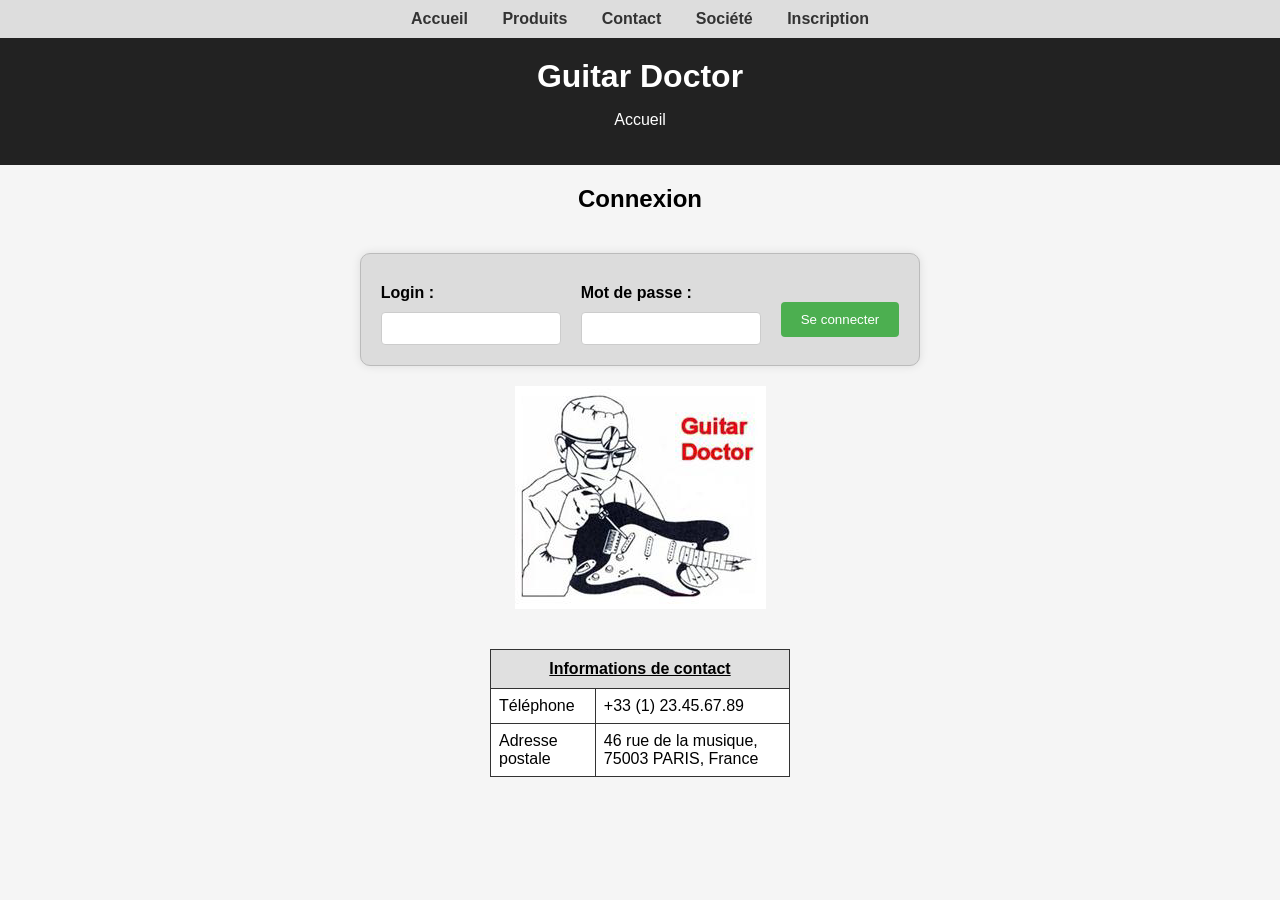
<file: index.html>
<!DOCTYPE html>
<html lang="fr">
<head>
  <meta charset="UTF-8">
  <title>Guitar Doctor</title>
  <link rel="stylesheet" href="./css/style-global.css">
</head>
<body>

 <nav>
    <a href="index.html">Accueil</a>
    <a href="produits.html">Produits</a>
    <a href="contact.html">Contact</a>
    <a href="societe.html">Société</a>
	<a href="inscription.html">Inscription</a>
</nav>

<header>
    <h1>Guitar Doctor</h1>
    <p>Accueil</p>
</header>

<h2>Connexion</h2>
<form action="traitement-connexion.php" method="post" class="form-connexion">
  <div class="connexion-ligne">
    <div class="champ">
      <label for="login">Login :</label>
      <input type="text" id="login" name="login" required>
    </div>
    <div class="champ">
      <label for="password">Mot de passe :</label>
      <input type="password" id="password" name="password" required>
    </div>
    <div class="champ">
      <input type="submit" value="Se connecter">
    </div>
  </div>
</form>

  <img src="images/guitar.jpg" alt="Réparation de guitare">

  <table>
    <tr>
      <th colspan="2">Informations de contact</th>
    </tr>
    <tr>
      <td>Téléphone</td>
      <td>+33 (1) 23.45.67.89</td>
    </tr>
    <tr>
      <td>Adresse <br>postale</td>
      <td>46 rue de la musique,<br>75003 PARIS, France</td>
    </tr>
  </table>

</body>
</html>
</file>
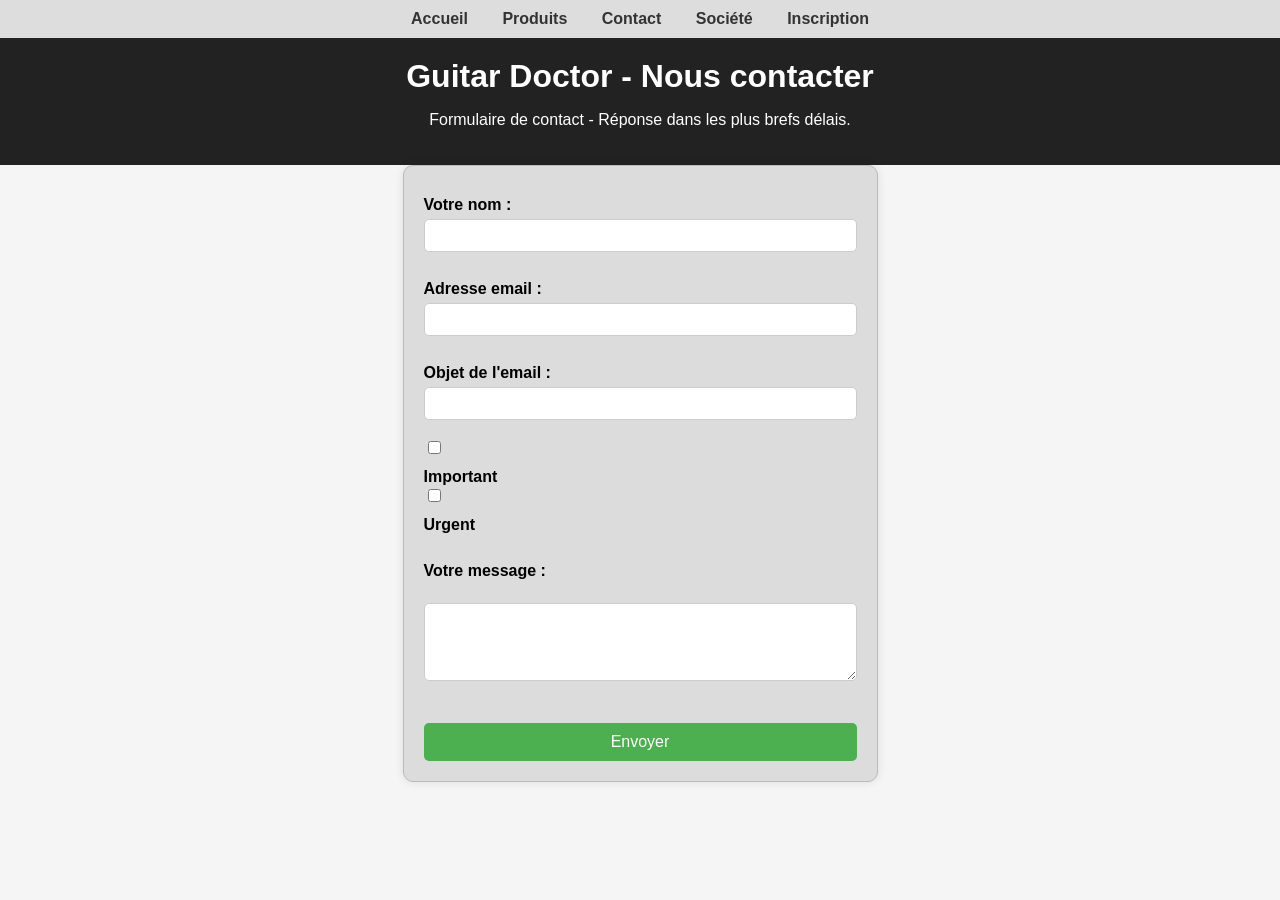
<file: contact.html>
<!DOCTYPE html>
<html lang="fr">
<head>
  <meta charset="UTF-8">
  <meta name="viewport" content="width=device-width, initial-scale=1.0">
  <title>Formulaire</title>
  <link rel="stylesheet" href="./css/style-global.css">
</head>
<body>

<nav>
    <a href="index.html">Accueil</a>
    <a href="produits.html">Produits</a>
    <a href="contact.html">Contact</a>
    <a href="societe.html">Société</a>
	<a href="inscription.html">Inscription</a>
</nav>

<header>
    <h1>Guitar Doctor - Nous contacter</h1>
    <p>Formulaire de contact - Réponse dans les plus brefs d&eacute;lais.</p>
  </header>

  <div class="container">
    <form action="envoi-mail.php" method="post"> <!-- Permet d'envoyer un formualire par mail -->
      <label for="name">Votre nom :</label>
      <input type="text" id="name" name="name"><br><br>

      <label for="email">Adresse email :</label>
      <input type="email" id="email" name="email"><br><br>

      <label for="subject">Objet de l'email :</label>
      <input type="text" id="subject" name="subject"><br><br>

      <div class="checkbox-group">
        <input type="checkbox" id="important" name="important">
        <label for="important">Important</label>

        <input type="checkbox" id="urgent" name="urgent">
        <label for="urgent">Urgent</label>
      </div><br>

      <label for="message">Votre message :</label><br>
      <textarea id="message" name="message" rows="4" cols="50"></textarea><br><br>

      <div class="button-container">
        <button type="submit">Envoyer</button>
      </div>
    </form>
  </div>
</body>
</html>
</file>
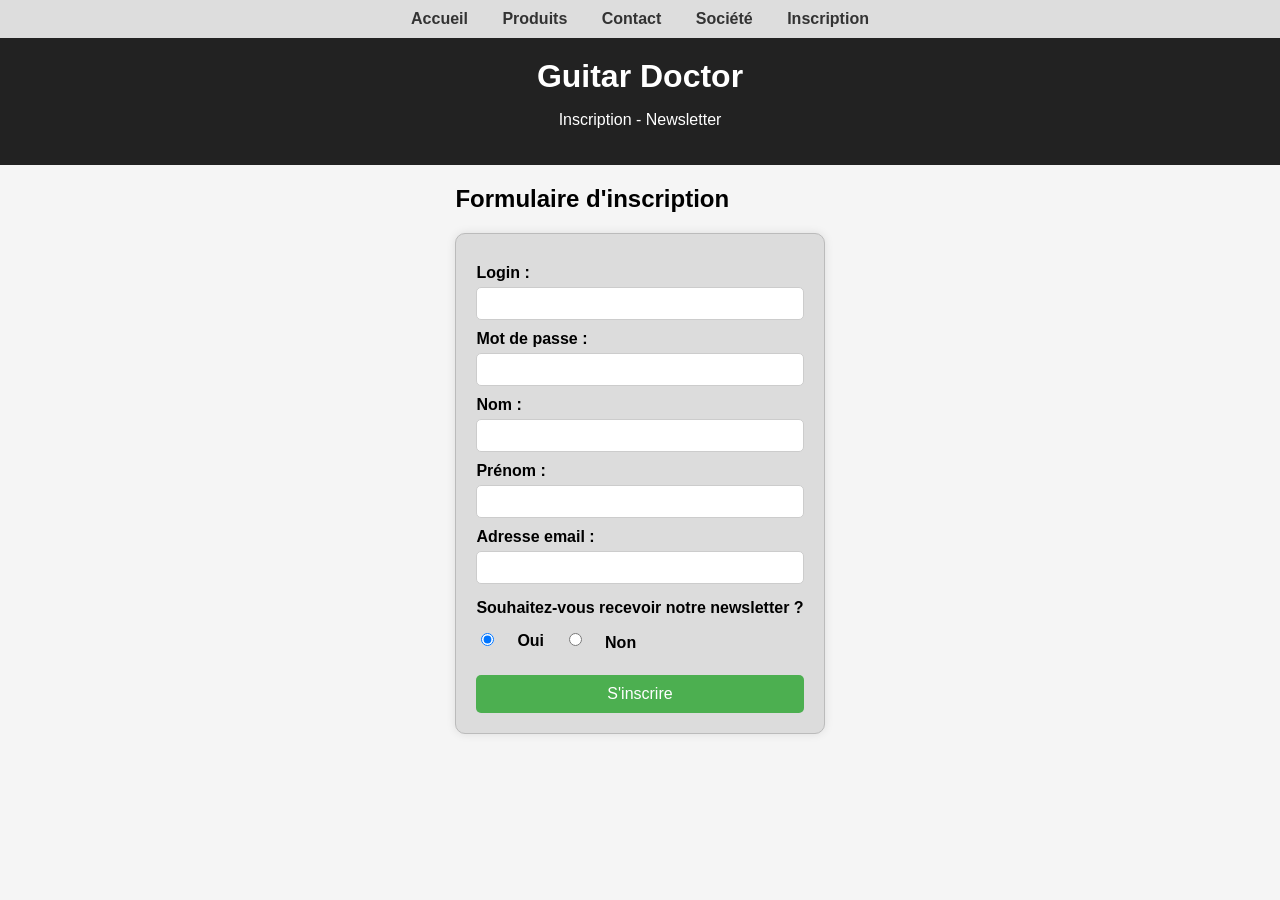
<file: inscription.html>
<!DOCTYPE html>
<html lang="fr">
<head>
  <meta charset="UTF-8">
  <title>Inscription - Guitar Doctor</title>
  <link rel="stylesheet" href="./css/style-global.css">
    
</head>
<body>

<nav>
    <a href="index.html">Accueil</a>
    <a href="produits.html">Produits</a>
    <a href="contact.html">Contact</a>
    <a href="societe.html">Société</a>
	<a href="inscription.html">Inscription</a>
</nav>

  <header>
    <h1>Guitar Doctor</h1>
    <p>Inscription - Newsletter</p>
</header>
  
  <div class="container.inscription">
    <h2>Formulaire d'inscription</h2>
    <form action="traitement-inscription.php" method="post">
      <label for="login">Login :</label>
      <input type="text" id="login" name="login" required>

      <label for="password">Mot de passe :</label>
      <input type="password" id="password" name="password" required>

      <label for="nom">Nom :</label>
      <input type="text" id="nom" name="nom" required>

      <label for="prenom">Prénom :</label>
      <input type="text" id="prenom" name="prenom" required>

      <label for="email">Adresse email :</label>
      <input type="email" id="email" name="email" required>

      <div class="newsletter">
  <label>Souhaitez-vous recevoir notre newsletter ?</label>
  <div class="newsletter-options">
    <input type="radio" id="newsletter_oui" name="newsletter" value="oui" checked>
    <label for="newsletter_oui">Oui</label>
    <input type="radio" id="newsletter_non" name="newsletter" value="non">
    <label for="newsletter_non">Non</label>
  </div>
</div>

      <button type="submit" class="submit-btn">S'inscrire</button>
    </form>
  </div>
</body>
</html>
</file>
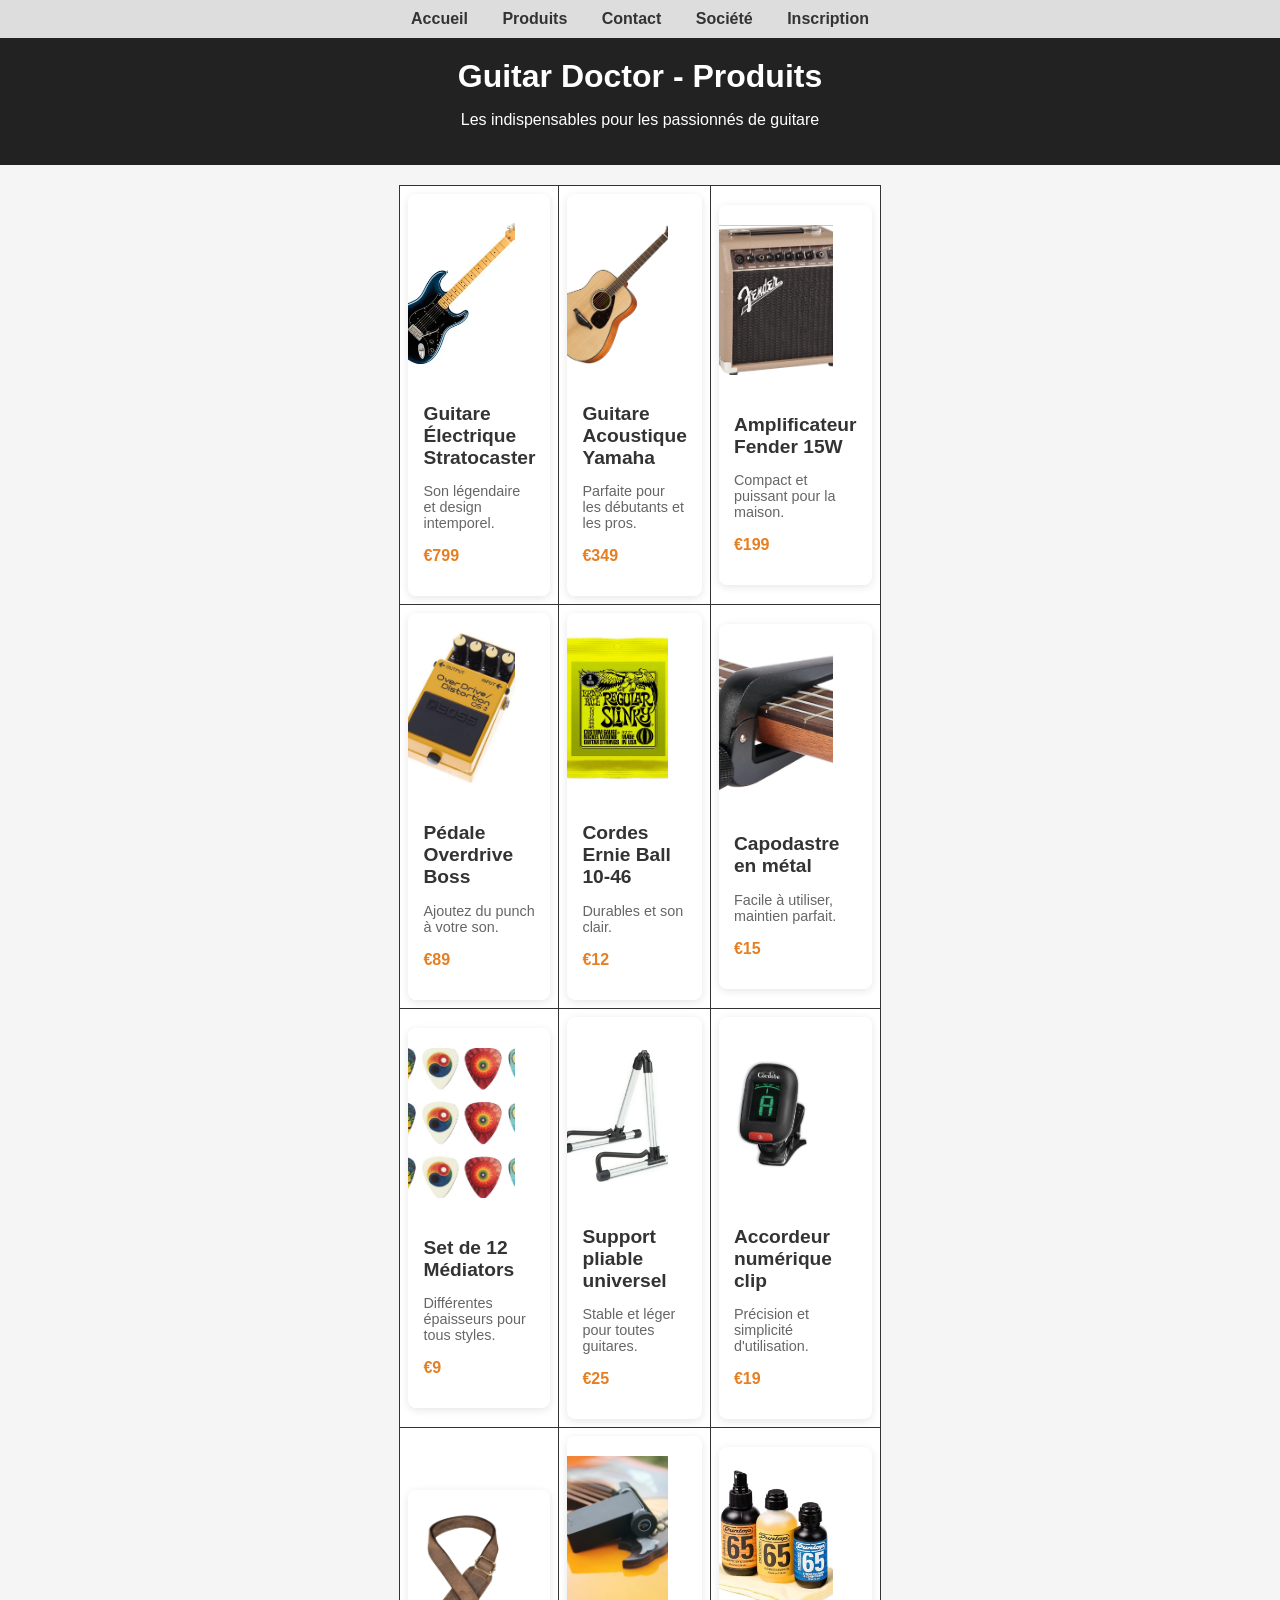
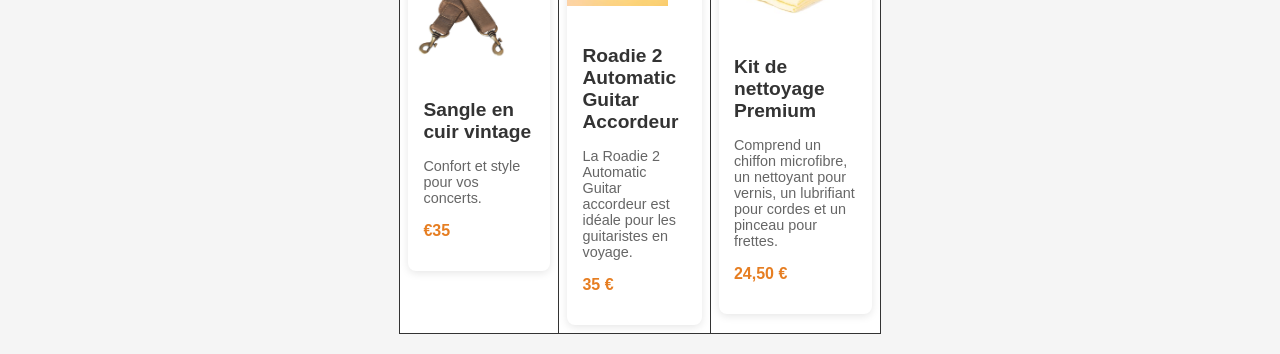
<file: produits.html>
<!DOCTYPE html>
<html lang="fr">
<head>
  <meta charset="UTF-8">
  <title>Guitar Doctor - Produits</title>
  <link rel="stylesheet" href="./css/style-global.css">
</head>
<body>

<nav>
    <a href="index.html">Accueil</a>
    <a href="produits.html">Produits</a>
    <a href="contact.html">Contact</a>
    <a href="societe.html">Société</a>
	<a href="inscription.html">Inscription</a>
</nav>

  <header>
    <h1>Guitar Doctor - Produits</h1>
    <p>Les indispensables pour les passionnés de guitare</p>
  </header>

<table>
<tr> <!-- === Ligne 1 === -->
<td>
  <div class="container">
    <!-- Produit 1 -->
    <div class="product-card">
      <img src="./images/guitare-electrique.png" class="product-image" alt="Guitare Électrique">
      <div class="product-info">
        <h2 class="product-title">Guitare Électrique Stratocaster</h2>
        <p class="product-description">Son légendaire et design intemporel.</p>
        <p class="product-price">€799</p>
      </div>
    </div>
</td> 

<td>
    <!-- Produit 2 -->
<div class="product-card">
  <img src="./images/guitare-accoustique-yamaha.png" class="product-image" alt="Guitare Acoustique">
  <div class="product-info">
    <h2 class="product-title">Guitare Acoustique Yamaha</h2>
    <p class="product-description">Parfaite pour les débutants et les pros.</p>
    <p class="product-price">€349</p>
  </div>
</div>
</td>

<td>
<!-- Produit 3 -->
<div class="product-card">
  <img src="./images/amplificateur-fender.png" class="product-image" alt="Amplificateur">
  <div class="product-info">
    <h2 class="product-title">Amplificateur Fender 15W</h2>
    <p class="product-description">Compact et puissant pour la maison.</p>
    <p class="product-price">€199</p>
  </div>
</div>
</td>
</tr>

<tr> <!-- === Ligne 2 === -->
<td>
<!-- Produit 4 -->
<div class="product-card">
  <img src="./images/pedale-overdrive.png" class="product-image" alt="Pédale d'effet">
  <div class="product-info">
    <h2 class="product-title">Pédale Overdrive Boss</h2>
    <p class="product-description">Ajoutez du punch à votre son.</p>
    <p class="product-price">€89</p>
  </div>
</div>
</td>

<td>
<!-- Produit 5 -->
<div class="product-card">
  <img src="./images/cordes-ernie-ball.png" class="product-image" alt="Cordes de guitare">
  <div class="product-info">
    <h2 class="product-title">Cordes Ernie Ball 10-46</h2>
    <p class="product-description">Durables et son clair.</p>
    <p class="product-price">€12</p>
  </div>
</div>
</td>

<td>
<!-- Produit 6 -->
<div class="product-card">
  <img src="./images/capodastre.png" class="product-image" alt="Capodastre">
  <div class="product-info">
    <h2 class="product-title">Capodastre en métal</h2>
    <p class="product-description">Facile à utiliser, maintien parfait.</p>
    <p class="product-price">€15</p>
  </div>
</div>
</tr>
</td>

<tr> <!-- === Ligne 3 === -->
<td>
<!-- Produit 7 -->
<div class="product-card">
  <img src="./images/mediators.png" class="product-image" alt="Médiators">
  <div class="product-info">
    <h2 class="product-title">Set de 12 Médiators</h2>
    <p class="product-description">Différentes épaisseurs pour tous styles.</p>
    <p class="product-price">€9</p>
  </div>
</div>
</td>
<td>
<!-- Produit 8 -->
<div class="product-card">
  <img src="./images/support-universel.png" class="product-image" alt="Support de guitare">
  <div class="product-info">
    <h2 class="product-title">Support pliable universel</h2>
    <p class="product-description">Stable et léger pour toutes guitares.</p>
    <p class="product-price">€25</p>
  </div>
</div>
</td>
<td>
<!-- Produit 9 -->
<div class="product-card">
  <img src="./images/accordeur.png" class="product-image" alt="Accordeur">
  <div class="product-info">
    <h2 class="product-title">Accordeur numérique clip</h2>
    <p class="product-description">Précision et simplicité d'utilisation.</p>
    <p class="product-price">€19</p>
  </div>
</div>
</td>
</tr>

<tr> <!-- === Ligne 4 === -->
<td>
<!-- Produit 10 -->
<div class="product-card">
  <img src="./images/sangle.png" class="product-image" alt="Sangle de guitare">
  <div class="product-info">
    <h2 class="product-title">Sangle en cuir vintage</h2>
    <p class="product-description">Confort et style pour vos concerts.</p>
    <p class="product-price">€35</p>
  </div>
</div>
</td>

<td>
<!-- Produit 11 -->
<div class="product-card">
  <img src="./images/gear4music.png" class="product-image" alt="Accordeur de voyage">
  <div class="product-info">
    <h2 class="product-title">Roadie 2 Automatic Guitar Accordeur</h2>
    <p class="product-description">La Roadie 2 Automatic Guitar accordeur est idéale pour les guitaristes en voyage.</p>
    <p class="product-price">35 €</p>
  </div>
</div>
</td>

<td>
<!-- Produit 12 -->
<div class="product-card">
  <img src="./images/set-entretien.png" class="product-image" alt="Set d'entretien premium">
  <div class="product-info">
    <h2 class="product-title">Kit de nettoyage Premium</h2>
    <p class="product-description">Comprend un chiffon microfibre, un nettoyant pour vernis, un lubrifiant pour cordes et un pinceau pour frettes.</p>
    <p class="product-price">24,50 €</p>
  </div>
</div>
</td>

</tr>

</table>
  </div>

</body>
</html>
</file>
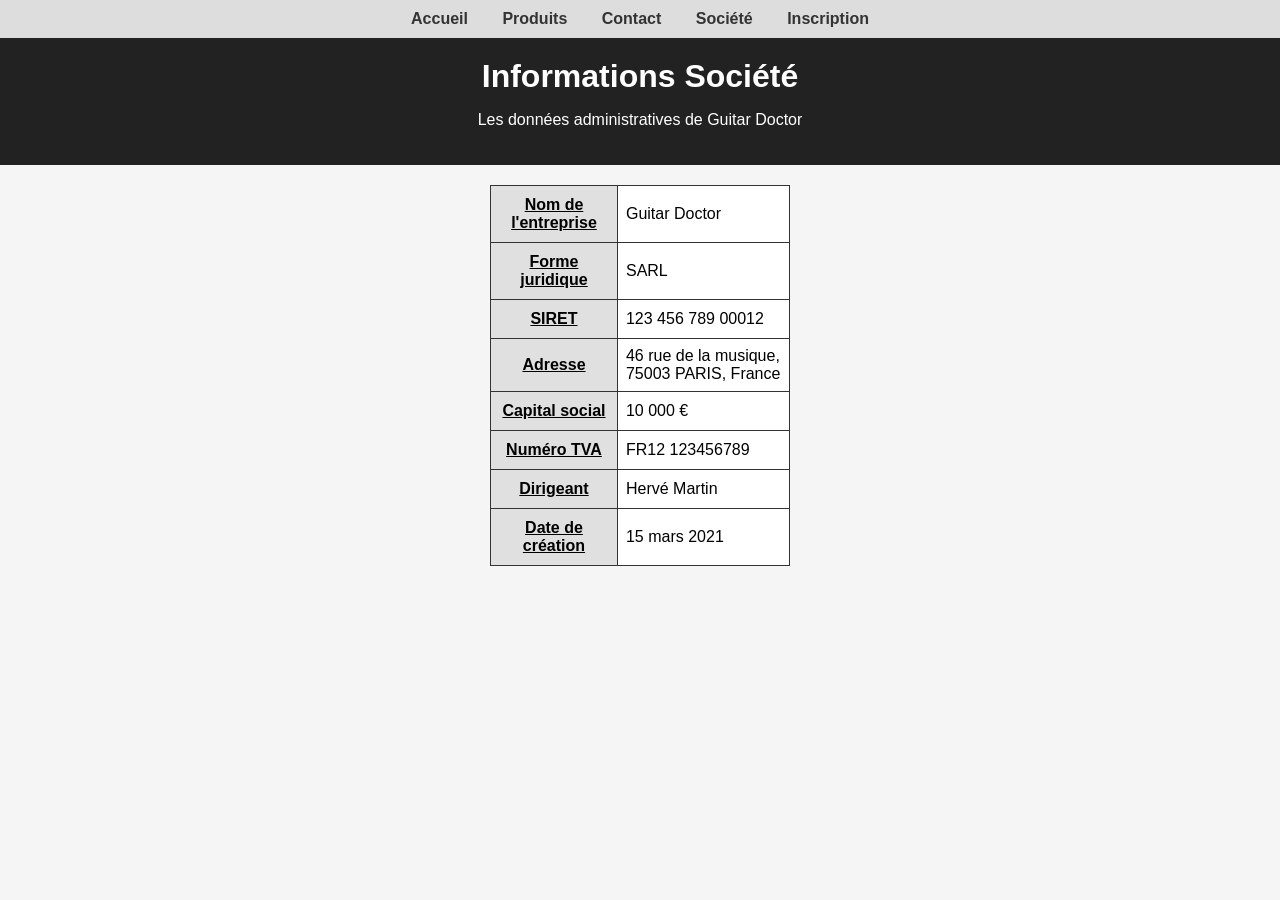
<file: societe.html>
<!DOCTYPE html>
<html lang="fr">
<head>
  <meta charset="UTF-8">
  <title>Guitar Doctor - Société</title>
  <link rel="stylesheet" href="./css/style-global.css">
</head>
<body>

<nav>
    <a href="index.html">Accueil</a>
    <a href="produits.html">Produits</a>
    <a href="contact.html">Contact</a>
    <a href="societe.html">Société</a>
	<a href="inscription.html">Inscription</a>
</nav>

  <header>
    <h1>Informations Société</h1>
    <p>Les données administratives de Guitar Doctor</p>
  </header>

  <div class="container">
    <table>
      <tr>
        <th>Nom de l'entreprise</th>
        <td>Guitar Doctor</td>
      </tr>
      <tr>
        <th>Forme juridique</th>
        <td>SARL</td>
      </tr>
      <tr>
        <th>SIRET</th>
        <td>123 456 789 00012</td>
      </tr>
      <tr>
        <th>Adresse</th>
        <td>46 rue de la musique, 75003 PARIS, France</td>
      </tr>
      <tr>
        <th>Capital social</th>
        <td>10 000 €</td>
      </tr>
      <tr>
        <th>Numéro TVA</th>
        <td>FR12 123456789</td>
      </tr>
      <tr>
        <th>Dirigeant</th>
        <td>Hervé Martin</td>
      </tr>
      <tr>
        <th>Date de création</th>
        <td>15 mars 2021</td>
      </tr>
    </table>
  </div>

</body>
</html>
</file>
<file: css/style-global.css>
/* === Style général === */
body {
  font-family: 'Segoe UI', Arial, Verdana, sans-serif;
  background-color: #f5f5f5;
  margin: 0;
  padding: 0;
  min-height: 100vh;
  display: flex;
  flex-direction: column;
  align-items: center;
}

/* === Navigation === */
nav {
  background-color: #ddd;
  padding: 10px;
  width: 100%;
  text-align: center;
}

nav a {
  margin: 0 15px;
  text-decoration: none;
  color: #333;
  font-weight: bold;
}

/* === Header === */
header {
  background-color: #222;
  color: #fff;
  padding: 20px;
  width: 100%;
  text-align: center;
}

h1 {
  margin: 0;
  font-size: 2em;
}

/* === Images === */
img {
  max-width: 100%;
  height: auto;
  margin: 20px 0;
}

/* === Tableau (page accueil) === */
table {
  margin: 20px auto;
  border-collapse: collapse;
  width: 300px;
  background-color: #fff;
}

table, th, td {
  border: 1px solid #333;
}

th {
  text-align: center;
  font-weight: bold;
  text-decoration: underline;
  padding: 10px;
  background-color: #e0e0e0;
}

td {
  padding: 8px;
}

/* === Produits (page produits) === */
.container.products {
  display: grid;
  grid-template-columns: repeat(auto-fit, minmax(250px, 1fr));
  gap: 20px;
  padding: 40px;
  width: 100%;
  max-width: 1200px;
  box-sizing: border-box;
}

.product-card {
  background-color: #fff;
  border-radius: 8px;
  box-shadow: 0 2px 8px rgba(0,0,0,0.1);
  overflow: hidden;
  transition: transform 0.2s ease;
}

.product-card:hover {
  transform: scale(1.03);
}

.product-image {
  width: 75%;
  height: 150px;
  object-fit: cover;
}

.product-info {
  padding: 15px;
}

.product-title {
  font-size: 1.2em;
  margin: 0 0 10px;
  color: #333;
}

.product-description {
  font-size: 0.9em;
  color: #666;
  margin-bottom: 10px;
}

.product-price {
  font-weight: bold;
  color: #e67e22;
}

/* === Formulaire (page contact et inscription) === */
.container.formulaire,
.container.inscription {
  width: 100%;
  max-width: 500px;
  margin: 40px auto;
}

form {
  background-color: #dcdcdc;
  padding: 20px;
  border: 1px solid #bbb;
  border-radius: 10px;
  box-shadow: 0 0 10px rgba(0, 0, 0, 0.1);
}

form h2 {
  text-align: center;
  color: #333;
  margin-bottom: 20px;
}

form label {
  display: block;
  margin-top: 10px;
  font-weight: bold;
}

input[type="text"],
input[type="password"],
input[type="email"],
textarea {
  width: 100%;
  padding: 8px;
  margin-top: 5px;
  border: 1px solid #ccc;
  border-radius: 5px;
  box-sizing: border-box;
}

/* === Newsletter (radio sur une ligne) === */
.newsletter {
  margin-top: 15px;
}

.newsletter label:first-of-type {
  display: block;
  margin-bottom: 5px;
  font-weight: bold;
}

.newsletter-options {
  display: flex;
  gap: 20px;
  align-items: center;
  margin-top: 5px;
}

/* === Boutons === */
.button-container {
  text-align: center;
}

button,
.submit-btn {
  background-color: #4CAF50;
  color: white;
  padding: 10px 20px;
  margin-top: 20px;
  border: none;
  border-radius: 5px;
  cursor: pointer;
  width: 100%;
  font-size: 16px;
}

button:hover,
.submit-btn:hover {
  background-color: #45a049;
}

/* === Connexion Formulaire === */
.form-connexion {
  margin-top: 20px;
  text-align: center;
}

.form-connexion .connexion-ligne {
  display: flex;
  justify-content: center;
  gap: 20px;
  flex-wrap: wrap;
  align-items: center;
}

.form-connexion .champ {
  display: flex;
  flex-direction: column;
  align-items: flex-start;
}

.form-connexion .champ label {
  margin-bottom: 5px;
  font-weight: bold;
}

.form-connexion .champ input[type="text"],
.form-connexion .champ input[type="password"] {
  padding: 8px;
  width: 180px;
  border: 1px solid #ccc;
  border-radius: 4px;
}

.form-connexion .champ input[type="submit"] {
  padding: 10px 20px;
  margin-top: 20px;
  background-color: #4CAF50;
  color: white;
  border: none;
  border-radius: 4px;
  cursor: pointer;
}

.form-connexion .champ input[type="submit"]:hover {
  background-color: #45a049;
}

/* === Profil utilisateur === */
.container.profil {
  width: 100%;
  max-width: 600px;
  margin: 40px auto;
  background-color: #fff;
  padding: 30px;
  border-radius: 10px;
  box-shadow: 0 0 10px rgba(0,0,0,0.1);
}

.profil h2 {
  text-align: center;
  color: #333;
  margin-bottom: 20px;
}

.profil-info p {
  font-size: 16px;
  margin: 10px 0;
  color: #444;
}

.profil-info p strong {
  color: #000;
}

.profil a.btn-deconnexion {
  display: inline-block;
  margin-top: 20px;
  padding: 10px 15px;
  background-color: #e74c3c;
  color: white;
  text-decoration: none;
  border-radius: 5px;
}

.profil a.btn-deconnexion:hover {
  background-color: #28a745;
}

.btn-logout {
  background-color: #28a745; /* Vert vif */
  color: white;
  padding: 10px 20px;
  border: none;
  border-radius: 5px;
  font-size: 16px;
  cursor: pointer;
  transition: background-color 0.3s ease;
}

.btn-logout:hover {
  background-color: #218838; /* Vert un peu plus foncé au survol */
}

.btn-logout {
  background-color: #4CAF50;
  color: white;
  padding: 10px 20px;
  text-decoration: none;
  border-radius: 5px;
  font-size: 16px;
  display: inline-block;
  margin-top: 20px;
}

.btn-logout:hover {
  background-color: #45a049;
}
</file>
